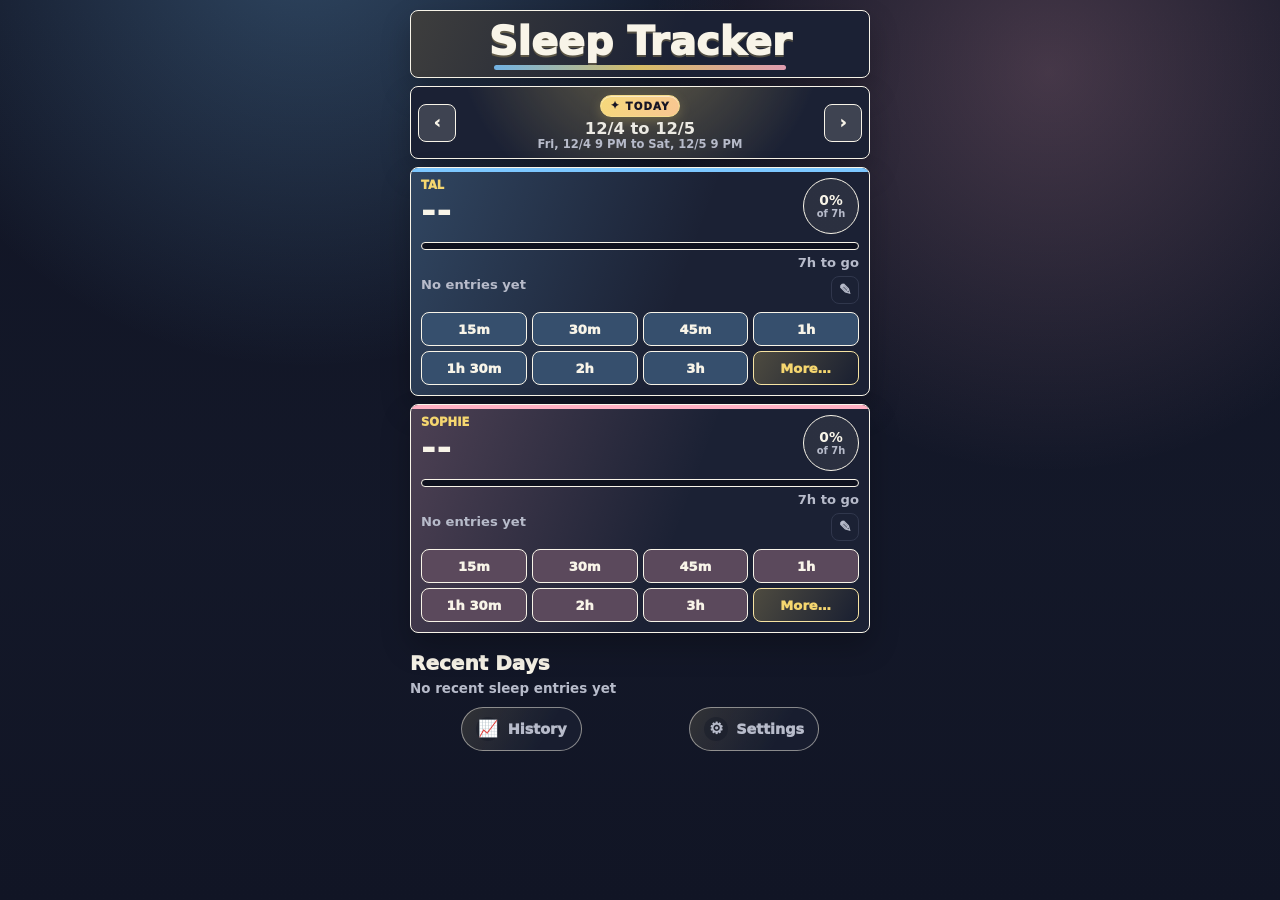
<file: index.html>
<!doctype html>
<html lang="en">
<head>
  <meta charset="utf-8">
  <meta name="viewport" content="width=device-width, initial-scale=1, viewport-fit=cover">
  <title>Sleep Tracker</title>
  <meta name="theme-color" content="#111525">
  <meta name="apple-mobile-web-app-title" content="Sleep">
  <link rel="icon" href="images/sleep-tracker-icon.png" type="image/png">
  <link rel="shortcut icon" href="images/sleep-tracker-icon.png" type="image/png">
  <link rel="apple-touch-icon" href="images/sleep-tracker-icon.png">
  <link rel="manifest" href="manifest.webmanifest?v=20260926-delight">
  <link rel="stylesheet" href="styles.css?v=20260926-delight">
</head>
<body>
  <main class="app-shell">
    <header class="top-bar">
      <h1><button type="button" class="title-button" data-go-today aria-label="Go to today's sleep day">Sleep Tracker</button></h1>
    </header>

    <section class="period-nav" aria-label="Sleep day controls">
      <button type="button" data-prev-period aria-label="Previous sleep day">‹</button>
      <div>
        <div class="period-title-line">
          <span class="today-pill" data-today-pill hidden><i aria-hidden="true">✦</i>Today</span>
          <strong data-period-title>9/17 to 9/18</strong>
        </div>
        <span data-period-range>Thu 9/17 9 PM to Fri 9/18 9 PM</span>
      </div>
      <button type="button" data-next-period aria-label="Next sleep day">›</button>
    </section>

    <section class="today-grid" data-today-grid aria-label="Sleep totals"></section>

    <section class="history-section" aria-label="Nearby sleep days">
      <div class="section-heading">
        <h2>Recent Days</h2>
      </div>
      <div class="history-list" data-history-list></div>
    </section>

    <footer class="bottom-tools">
      <button type="button" class="bottom-action history-button" data-open-history aria-label="Open sleep history" title="Sleep history">
        <span class="tool-emoji" aria-hidden="true">📈</span>
        <span>History</span>
      </button>
      <button type="button" class="bottom-action settings-button" data-open-settings aria-label="Open settings" title="Settings">
        <span class="tool-emoji" aria-hidden="true">⚙</span>
        <span>Settings</span>
      </button>
    </footer>
  </main>

  <div class="modal-backdrop" data-settings-backdrop hidden></div>
  <section class="settings-modal" data-settings-modal hidden role="dialog" aria-modal="true" aria-labelledby="settings-title">
    <div class="settings-panel">
      <header>
        <div>
          <p class="eyebrow">Sleep tracker</p>
          <h2 id="settings-title">Settings</h2>
        </div>
        <button type="button" class="plain-x" data-close-settings aria-label="Close settings">×</button>
      </header>

      <section class="settings-section" aria-label="Device settings">
        <h3>Device</h3>
        <div class="self-setting">
          <span>Who am I?</span>
          <div class="person-toggle" data-person-toggle data-selected="Tal" role="radiogroup" aria-label="Who am I?">
            <button type="button" data-self-option="Tal" role="radio" aria-checked="true">Tal</button>
            <button type="button" data-self-option="Sophie" role="radio" aria-checked="false">Sophie</button>
          </div>
        </div>
        <div class="theme-setting">
          <span>Style</span>
          <div class="theme-picker" role="group" aria-label="Style">
            <button type="button" data-theme-option="night" aria-pressed="false" title="Night Shift">
              <span class="theme-icon theme-icon--night" aria-hidden="true"><i></i></span>
              <span>Night</span>
            </button>
            <button type="button" data-theme-option="moon" aria-pressed="false" title="Moon Cards">
              <span class="theme-icon theme-icon--moon" aria-hidden="true"><i></i></span>
              <span>Moon</span>
            </button>
            <button type="button" data-theme-option="ledger" aria-pressed="false" title="Soft Ledger">
              <span class="theme-icon theme-icon--ledger" aria-hidden="true"><i></i></span>
              <span>Ledger</span>
            </button>
            <button type="button" data-theme-option="sunrise" aria-pressed="false" title="Sunrise">
              <span class="theme-icon theme-icon--sunrise" aria-hidden="true"><i></i></span>
              <span>Sunrise</span>
            </button>
          </div>
        </div>
        <label class="toggle-row">
          <span>Compact mode</span>
          <input type="checkbox" data-setting-compact>
        </label>
      </section>

      <section class="settings-section" aria-label="Sleep target settings">
        <h3>Sleep Targets</h3>
        <div class="target-grid">
          <label>
            <span>Tal</span>
            <select data-target-tal></select>
          </label>
          <label>
            <span>Sophie</span>
            <select data-target-sophie></select>
          </label>
        </div>
        <small class="settings-help">Targets sync through the shared sheet once the updated Apps Script is deployed.</small>
      </section>

      <details class="settings-section advanced-settings">
        <summary>
          <span>Advanced settings</span>
          <span class="advanced-arrow" aria-hidden="true">⌄</span>
        </summary>
        <div class="advanced-panel">
          <a class="spreadsheet-link" data-spreadsheet-link href="#" target="_blank" rel="noopener" hidden>Backend Spreadsheet</a>
          <small class="settings-help" data-spreadsheet-missing>Backend spreadsheet link appears after the updated backend syncs once.</small>
          <button type="button" class="subtle-danger" data-reset-local>Reset this phone</button>
        </div>
      </details>

      <div class="settings-actions">
        <button type="button" class="primary" data-save-settings>Save</button>
      </div>
    </div>
  </section>

  <div class="modal-backdrop" data-history-backdrop hidden></div>
  <section class="history-modal" data-history-modal hidden role="dialog" aria-modal="true" aria-labelledby="history-title">
    <div class="history-panel">
      <header>
        <div>
          <p class="eyebrow">Sleep tracker</p>
          <h2 id="history-title">Sleep history</h2>
        </div>
        <button type="button" class="plain-x" data-close-history aria-label="Close history">×</button>
      </header>
      <div class="history-chart-shell" data-history-chart></div>
    </div>
  </section>

  <div class="modal-backdrop" data-entry-backdrop hidden></div>
  <section class="entry-modal" data-entry-modal hidden role="dialog" aria-modal="true" aria-labelledby="entry-title">
    <div class="entry-panel">
      <header>
        <div>
          <p class="eyebrow">Sleep entry</p>
          <h2 id="entry-title">Edit sleep</h2>
        </div>
        <button type="button" class="plain-x" data-close-entry aria-label="Cancel edit">×</button>
      </header>

      <label>
        <span>Duration</span>
        <select data-entry-minutes></select>
      </label>

      <div class="entry-actions">
        <button type="button" class="primary" data-save-entry>Save</button>
        <button type="button" class="danger" data-delete-entry>Delete</button>
      </div>
    </div>
  </section>

  <div class="modal-backdrop" data-duration-backdrop hidden></div>
  <section class="duration-modal" data-duration-modal hidden role="dialog" aria-modal="true" aria-labelledby="duration-title">
    <div class="duration-panel">
      <header>
        <div>
          <p class="eyebrow" data-duration-person>For Tal</p>
          <h2 id="duration-title">Add more sleep</h2>
        </div>
        <button type="button" class="plain-x" data-close-duration aria-label="Close duration picker">×</button>
      </header>

      <div class="duration-picker">
        <button type="button" class="duration-step" data-duration-step="-15" aria-label="Subtract 15 minutes">−</button>
        <output class="duration-value" data-duration-value>15m</output>
        <button type="button" class="duration-step" data-duration-step="15" aria-label="Add 15 minutes">+</button>
      </div>

      <input class="duration-range" data-duration-range type="range" min="15" max="540" step="15" value="15" aria-label="Sleep duration">

      <div class="duration-presets" aria-label="Longer duration suggestions">
        <button type="button" data-duration-preset="150">2h 30m</button>
        <button type="button" data-duration-preset="240">4h</button>
        <button type="button" data-duration-preset="360">6h</button>
        <button type="button" data-duration-preset="480">8h</button>
      </div>

      <button type="button" class="primary duration-add-button" data-add-duration>Add 15m for Tal</button>
    </div>
  </section>

  <div class="confetti-stage" data-confetti-stage aria-hidden="true"></div>
  <div class="sr-only" data-goal-announcer aria-live="polite"></div>

  <script src="config.js?v=20260926-delight"></script>
  <script src="app.js?v=20260926-delight"></script>
</body>
</html>
</file>
<file: styles.css>
:root {
  --ink: #f8f4e8;
  --muted: #b7bbca;
  --bg: #111525;
  --paper: #1b2134;
  --line: #394058;
  --tal: #7cc7ff;
  --sophie: #ffb0c3;
  --accent: #f5d66f;
  --danger: #dd6b6b;
  --shadow: 0 14px 30px rgba(0, 0, 0, 0.24);
}

body[data-theme="moon"] {
  --ink: #17162f;
  --muted: #6f6b80;
  --bg: #f6f1ff;
  --paper: #fffdf7;
  --line: #ddd3f0;
  --tal: #9fc8ff;
  --sophie: #ffd1dc;
  --accent: #c8f18b;
  --danger: #d6485f;
  --shadow: 5px 5px 0 rgba(23, 22, 47, 0.16);
}

body[data-theme="ledger"] {
  --ink: #18231c;
  --muted: #697369;
  --bg: #f7f8ee;
  --paper: #fffef8;
  --line: #d9decf;
  --tal: #b8efd8;
  --sophie: #ffe2a8;
  --accent: #88d1f1;
  --danger: #d84a3c;
  --shadow: 4px 4px 0 rgba(24, 35, 28, 0.13);
}

body[data-theme="sunrise"] {
  --ink: #241a23;
  --muted: #786b72;
  --bg: #fff4e8;
  --paper: #fffdfa;
  --line: #ead8c8;
  --tal: #b5e9ff;
  --sophie: #ffc5a9;
  --accent: #ffd166;
  --danger: #d95d50;
  --shadow: 0 12px 26px rgba(36, 26, 35, 0.14);
}

* { box-sizing: border-box; }

html {
  -webkit-text-size-adjust: 100%;
  scroll-behavior: smooth;
}

body {
  margin: 0;
  min-height: 100vh;
  color: var(--ink);
  background:
    radial-gradient(circle at 24% -8%, color-mix(in srgb, var(--tal) 28%, transparent), transparent 32%),
    radial-gradient(circle at 82% 8%, color-mix(in srgb, var(--sophie) 22%, transparent), transparent 30%),
    linear-gradient(180deg, var(--bg), color-mix(in srgb, var(--bg) 76%, var(--paper)) 58%, var(--bg));
  font-family: Inter, ui-sans-serif, system-ui, -apple-system, BlinkMacSystemFont, "Segoe UI", sans-serif;
  padding: env(safe-area-inset-top) env(safe-area-inset-right) env(safe-area-inset-bottom) env(safe-area-inset-left);
}

body.is-modal-open { overflow: hidden; }
body.reduce-motion *, body.reduce-motion *::before, body.reduce-motion *::after {
  transition: none !important;
  animation: none !important;
  scroll-behavior: auto !important;
}

button, input, select { font: inherit; }
button { cursor: pointer; color: inherit; }
[hidden] { display: none !important; }

.app-shell {
  width: min(100% - 18px, 460px);
  margin: 0 auto;
  padding: 10px 0 42px;
  display: grid;
  gap: 8px;
}

.top-bar,
.period-nav,
.sleep-card,
.history-day,
.settings-panel,
.history-panel,
.entry-panel,
.duration-panel {
  border: 1px solid var(--ink);
  border-radius: 8px;
  background: var(--paper);
  box-shadow: var(--shadow);
}

.top-bar {
  min-height: 68px;
  display: block;
  padding: 12px 14px 10px;
  text-align: center;
  background:
    linear-gradient(110deg, color-mix(in srgb, var(--accent) 16%, transparent), transparent 58%),
    var(--paper);
}

.top-bar h1 {
  margin: 0;
}

.title-button {
  position: relative;
  display: inline-block;
  min-height: 0;
  border: 0;
  border-radius: 6px;
  background: transparent;
  color: var(--ink);
  padding: 0 3px 2px;
  font-size: 2.48rem;
  line-height: 0.94;
  letter-spacing: 0;
  white-space: nowrap;
  font-weight: 1000;
  text-shadow: 0 2px 0 color-mix(in srgb, var(--accent) 24%, transparent);
}

.title-button::after {
  content: "";
  position: absolute;
  left: 8px;
  right: 8px;
  bottom: -8px;
  height: 5px;
  border-radius: 999px;
  background: linear-gradient(90deg, var(--tal), var(--accent), var(--sophie));
  opacity: 0.86;
}

.title-button:hover {
  transform: translateY(-1px);
}

.title-button:focus-visible {
  outline: 2px solid color-mix(in srgb, var(--accent) 70%, transparent);
  outline-offset: 9px;
}

button {
  min-height: 38px;
  border: 1px solid var(--ink);
  border-radius: 8px;
  background: color-mix(in srgb, var(--paper) 84%, var(--ink));
  color: var(--ink);
  padding: 0 10px;
  font-weight: 950;
  box-shadow: none;
  transition: transform 150ms ease, background 150ms ease;
}

button:hover {
  transform: translateY(-1px);
}

button.primary {
  background: var(--accent);
  color: #111525;
}

button.danger,
.danger {
  color: var(--danger);
  border-color: var(--danger);
}

.bottom-action {
  width: auto;
  min-height: 44px;
  padding: 0 14px;
  display: inline-flex;
  align-items: center;
  justify-content: center;
  gap: 8px;
  margin: 0 auto;
  border-color: color-mix(in srgb, var(--ink) 50%, transparent);
  border-radius: 999px;
  background:
    linear-gradient(120deg, color-mix(in srgb, var(--accent) 12%, transparent), transparent 70%),
    color-mix(in srgb, var(--paper) 72%, transparent);
  color: var(--muted);
  font-size: 0.9rem;
  line-height: 1;
  min-width: 112px;
}

.bottom-action .tool-emoji {
  display: inline-grid;
  width: 24px;
  height: 24px;
  place-items: center;
  border-radius: 50%;
  background: color-mix(in srgb, var(--bg) 36%, transparent);
  font-size: 1.02rem;
  line-height: 1;
}

.bottom-action:hover {
  color: var(--ink);
  background: color-mix(in srgb, var(--accent) 22%, var(--paper));
  transform: translateY(-1px);
}

.bottom-tools {
  display: flex;
  gap: 10px;
  align-items: center;
  justify-content: center;
  padding: 3px 2px 0;
}

.period-nav {
  position: relative;
  overflow: hidden;
  display: grid;
  grid-template-columns: 38px minmax(0, 1fr) 38px;
  gap: 6px;
  align-items: center;
  padding: 7px;
  text-align: center;
}

.period-title-line {
  display: inline-grid;
  align-items: center;
  justify-content: center;
  justify-items: center;
  gap: 3px;
}

.period-nav strong {
  display: inline-block;
  font-size: 1.15rem;
  line-height: 1.05;
}

.today-pill {
  display: inline-flex;
  align-items: center;
  gap: 5px;
  min-height: 22px;
  padding: 0 9px;
  border: 1px solid color-mix(in srgb, var(--accent) 76%, var(--ink));
  border-radius: 999px;
  background: linear-gradient(115deg, color-mix(in srgb, var(--accent) 92%, #fff), color-mix(in srgb, var(--sophie) 42%, var(--accent)));
  color: #171525;
  box-shadow: 0 4px 12px color-mix(in srgb, var(--accent) 22%, transparent), inset 0 1px 0 rgba(255, 255, 255, 0.52);
  font-size: 0.64rem;
  font-weight: 950;
  line-height: 1;
  letter-spacing: 0.11em;
  text-transform: uppercase;
}

.today-pill i {
  font-size: 0.68rem;
  font-style: normal;
}

.period-nav.is-today {
  background:
    radial-gradient(circle at 50% -80%, color-mix(in srgb, var(--accent) 36%, transparent), transparent 70%),
    var(--paper);
}

.period-nav.is-today strong {
  color: color-mix(in srgb, var(--ink) 82%, var(--muted));
  font-size: 1.02rem;
}

.period-nav [data-period-range] {
  display: block;
  color: var(--muted);
  font-size: 0.72rem;
  font-weight: 830;
  line-height: 1.2;
}

.today-grid {
  display: grid;
  gap: 8px;
}

.sleep-card {
  position: relative;
  overflow: hidden;
  padding: 10px;
  background:
    linear-gradient(110deg, color-mix(in srgb, var(--card-color) 22%, transparent), transparent 58%),
    var(--paper);
}

.sleep-card::before {
  content: "";
  position: absolute;
  inset: 0;
  height: 4px;
  background: var(--card-color);
}

.tal-card { --card-color: var(--tal); }
.sophie-card { --card-color: var(--sophie); }

.card-top {
  display: flex;
  justify-content: space-between;
  gap: 8px;
  align-items: start;
}

.person-name {
  margin: 0 0 2px;
  color: var(--accent);
  text-transform: uppercase;
  font-size: 0.72rem;
  font-weight: 950;
}

.target-star {
  display: inline-block;
  margin-left: 6px;
  color: var(--accent);
  font-size: 0.9rem;
  line-height: 1;
  filter: drop-shadow(0 0 5px color-mix(in srgb, var(--accent) 42%, transparent));
}

.card-top h2 {
  margin: 0;
  font-size: 2.35rem;
  line-height: 0.9;
}

.goal-badge {
  width: 56px;
  min-height: 56px;
  border-radius: 50%;
  display: grid;
  place-items: center;
  align-content: center;
  background: conic-gradient(var(--card-color) var(--progress), rgba(127,127,127,0.16) 0);
  border: 1px solid var(--ink);
  font-size: 0.62rem;
  text-align: center;
}

.goal-badge strong {
  font-size: 0.86rem;
  line-height: 1;
}

.goal-badge span {
  color: var(--muted);
  font-weight: 850;
}

.progress-track {
  height: 8px;
  border: 1px solid var(--ink);
  border-radius: 999px;
  margin: 8px 0 5px;
  overflow: hidden;
  background: color-mix(in srgb, var(--bg) 82%, #000);
}

.progress-track span {
  display: block;
  width: var(--progress);
  height: 100%;
  background: var(--card-color);
}

.sleep-status {
  display: flex;
  justify-content: flex-end;
  margin: 0 0 6px;
  color: var(--muted);
  font-size: 0.82rem;
  font-weight: 900;
}

.sleep-status strong {
  color: var(--muted);
}

.entry-row {
  display: grid;
  grid-template-columns: minmax(0, 1fr) 30px;
  gap: 6px;
  align-items: start;
  min-height: 26px;
}

.entry-row.is-editing {
  grid-template-columns: 1fr;
  gap: 8px;
}

.entry-list {
  color: color-mix(in srgb, var(--ink) 86%, var(--muted));
  font-size: 0.82rem;
  font-weight: 760;
  line-height: 1.35;
}

.entry-list.is-editing {
  display: grid;
  gap: 6px;
}

.entry-piece {
  display: inline-flex;
  align-items: baseline;
  gap: 0.18rem;
  margin: 0 0.55rem 0.18rem 0;
}

.entry-link {
  display: inline;
  min-height: 0;
  border: 0;
  border-radius: 0;
  background: transparent;
  color: inherit;
  padding: 0 1px;
  font-weight: 820;
  text-align: left;
  pointer-events: auto;
  text-decoration: underline;
  text-decoration-thickness: 1px;
  text-underline-offset: 3px;
  text-decoration-color: color-mix(in srgb, var(--card-color) 64%, transparent);
}

.entry-list.is-editing .entry-link {
  color: var(--accent);
  text-decoration-color: currentColor;
}

.entry-link:hover {
  color: var(--accent);
}

.entry-edit-row {
  min-height: 38px;
  display: grid;
  grid-template-columns: minmax(0, 1fr) auto;
  gap: 8px;
  align-items: center;
  border: 1px solid color-mix(in srgb, var(--line) 72%, transparent);
  border-radius: 8px;
  padding: 4px 5px 4px 9px;
  background: color-mix(in srgb, var(--bg) 38%, transparent);
}

.entry-edit-duration {
  min-height: 28px;
  justify-self: start;
  border: 0;
  border-radius: 0;
  background: transparent;
  color: var(--ink);
  padding: 0;
  font-size: 0.95rem;
  font-weight: 950;
  text-align: left;
}

.entry-edit-duration:hover {
  color: var(--accent);
  transform: none;
}

.entry-edit-actions {
  display: flex;
  gap: 5px;
}

.entry-action-button {
  width: 30px;
  min-height: 30px;
  padding: 0;
  border-color: color-mix(in srgb, var(--line) 70%, transparent);
  background: color-mix(in srgb, var(--paper) 52%, transparent);
  color: var(--muted);
  font-size: 1rem;
}

.entry-action-button:hover {
  color: var(--ink);
  background: color-mix(in srgb, var(--accent) 18%, transparent);
}

.entry-action-button.danger:hover {
  color: var(--danger);
  background: color-mix(in srgb, var(--danger) 13%, transparent);
}

.entry-separator {
  color: var(--muted);
}

.empty-entry {
  color: var(--muted);
}

.edit-icon {
  justify-self: end;
  width: 28px;
  min-height: 28px;
  padding: 0;
  border-color: color-mix(in srgb, var(--line) 70%, transparent);
  background: transparent;
  color: var(--muted);
  font-size: 0.95rem;
}

.edit-icon:hover {
  color: var(--ink);
  background: color-mix(in srgb, var(--accent) 22%, transparent);
}

.done-editing-button {
  justify-self: stretch;
  min-height: 36px;
  border-color: color-mix(in srgb, var(--accent) 58%, var(--line));
  background: color-mix(in srgb, var(--accent) 20%, var(--paper));
  color: var(--ink);
  font-size: 0.82rem;
}

.quick-add {
  margin-top: 8px;
}

.quick-add div {
  display: grid;
  grid-template-columns: repeat(4, minmax(0, 1fr));
  gap: 5px;
}

.quick-add button {
  min-height: 34px;
  padding: 0 3px;
  background: color-mix(in srgb, var(--card-color) 28%, var(--paper));
  font-size: 0.82rem;
}

.quick-add .more-duration-button {
  border-color: color-mix(in srgb, var(--accent) 58%, var(--ink));
  background:
    linear-gradient(120deg, color-mix(in srgb, var(--accent) 24%, transparent), transparent),
    color-mix(in srgb, var(--paper) 82%, var(--bg));
  color: var(--accent);
}

.more-duration-button span {
  letter-spacing: 0.08em;
}

input, select {
  width: 100%;
  min-height: 38px;
  border: 1px solid var(--ink);
  border-radius: 8px;
  background: color-mix(in srgb, var(--paper) 78%, var(--bg));
  color: var(--ink);
  padding: 7px 9px;
  font-weight: 850;
}

label {
  display: grid;
  gap: 5px;
}

label span,
.self-setting > span,
.theme-setting > span,
.eyebrow {
  color: var(--muted);
  text-transform: uppercase;
  font-size: 0.72rem;
  font-weight: 950;
}

.history-section {
  display: grid;
  gap: 7px;
  margin-top: 12px;
}

.section-heading h2 {
  margin: 0;
  color: var(--ink);
  font-size: 1.25rem;
  line-height: 1.05;
  font-weight: 950;
}

.history-list {
  display: grid;
  gap: 8px;
}

.empty-history {
  margin: 0;
  color: var(--muted);
  font-size: 0.84rem;
  font-weight: 820;
}

.history-day {
  padding: 8px;
}

.history-day h3 {
  margin: 0 0 7px;
  color: var(--muted);
  font-size: 0.78rem;
  font-weight: 950;
}

.mini-pair {
  display: grid;
  grid-template-columns: 1fr 1fr;
  gap: 6px;
}

.mini-card {
  position: relative;
  min-height: 82px;
  display: grid;
  align-content: start;
  gap: 3px;
  text-align: left;
  overflow: hidden;
  background:
    linear-gradient(120deg, color-mix(in srgb, var(--card-color) 30%, transparent), transparent),
    color-mix(in srgb, var(--paper) 86%, var(--bg));
}

.mini-card::before {
  content: "";
  position: absolute;
  inset: 0 auto 0 0;
  width: var(--mini-progress);
  background: linear-gradient(90deg, color-mix(in srgb, var(--card-color) 35%, transparent), transparent);
  opacity: 0.82;
}

.mini-card > * {
  position: relative;
  z-index: 1;
}

.mini-card.is-empty {
  opacity: 0.72;
}

.mini-card span,
.mini-card small {
  color: var(--muted);
  font-size: 0.68rem;
  font-weight: 900;
}

.mini-card strong {
  font-size: 1.05rem;
}

.mini-star {
  margin-left: 4px;
  color: var(--accent);
  font-style: normal;
}

.modal-backdrop {
  position: fixed;
  inset: 0;
  z-index: 10;
  background: rgba(0, 0, 0, 0.58);
  animation: backdrop-in 160ms ease-out both;
}

.modal-backdrop.is-closing {
  animation: backdrop-out 160ms ease-in both;
}

.settings-modal,
.history-modal,
.entry-modal,
.duration-modal {
  position: fixed;
  inset: 8px;
  z-index: 11;
  display: grid;
}

.settings-modal {
  place-items: end center;
}

.entry-modal {
  place-items: center;
}

.duration-modal {
  inset: 0;
  place-items: end center;
  padding: 12px max(10px, env(safe-area-inset-right)) max(10px, env(safe-area-inset-bottom)) max(10px, env(safe-area-inset-left));
}

.history-modal {
  place-items: center;
}

.settings-panel,
.history-panel,
.entry-panel,
.duration-panel {
  width: min(100%, 440px);
  max-height: calc(100vh - 16px);
  overflow-y: auto;
  padding: 14px;
  display: grid;
  gap: 12px;
}

.history-panel {
  width: min(100%, 720px);
  background:
    radial-gradient(circle at 18% 0%, color-mix(in srgb, var(--tal) 18%, transparent), transparent 34%),
    radial-gradient(circle at 82% 8%, color-mix(in srgb, var(--sophie) 16%, transparent), transparent 30%),
    var(--paper);
  border-color: color-mix(in srgb, var(--ink) 70%, var(--line));
}

.duration-panel {
  width: min(100%, 460px);
  padding: 18px;
  gap: 16px;
  border-radius: 24px 24px 12px 12px;
  border-color: color-mix(in srgb, var(--accent) 52%, var(--ink));
  background:
    radial-gradient(circle at 12% 0%, color-mix(in srgb, var(--tal) 22%, transparent), transparent 36%),
    radial-gradient(circle at 90% 10%, color-mix(in srgb, var(--sophie) 18%, transparent), transparent 34%),
    var(--paper);
  box-shadow: 0 -16px 50px rgba(0, 0, 0, 0.34);
}

.duration-modal:not([hidden]) .duration-panel {
  animation: duration-sheet-in 220ms cubic-bezier(0.2, 0.82, 0.25, 1) both;
}

.duration-modal.is-closing .duration-panel {
  animation: duration-sheet-out 160ms ease-in both;
}

.history-modal:not([hidden]) .history-panel {
  animation: history-pop-in 180ms cubic-bezier(0.2, 0.8, 0.2, 1) both;
}

.history-modal.is-closing .history-panel {
  animation: history-pop-out 160ms ease-in both;
}

.settings-panel header,
.history-panel header,
.entry-panel header,
.duration-panel header {
  display: flex;
  justify-content: space-between;
  gap: 12px;
  align-items: start;
}

.settings-panel h2,
.history-panel h2,
.entry-panel h2,
.duration-panel h2 {
  margin: 0;
  font-size: 1.85rem;
}

.duration-picker {
  display: grid;
  grid-template-columns: 54px minmax(0, 1fr) 54px;
  align-items: center;
  gap: 10px;
}

.duration-step {
  min-height: 54px;
  border-radius: 50%;
  padding: 0;
  border-color: color-mix(in srgb, var(--accent) 56%, var(--line));
  background: color-mix(in srgb, var(--accent) 12%, var(--paper));
  color: var(--accent);
  font-size: 1.7rem;
  line-height: 1;
}

.duration-value {
  min-height: 74px;
  display: grid;
  place-items: center;
  border: 1px solid color-mix(in srgb, var(--line) 72%, transparent);
  border-radius: 18px;
  background: color-mix(in srgb, var(--bg) 32%, transparent);
  color: var(--ink);
  font-size: clamp(2rem, 10vw, 3rem);
  font-weight: 1000;
  letter-spacing: -0.04em;
  text-shadow: 0 2px 0 color-mix(in srgb, var(--accent) 24%, transparent);
}

.duration-range {
  appearance: none;
  min-height: 34px;
  border: 0;
  padding: 0;
  background: transparent;
  accent-color: var(--accent);
}

.duration-range::-webkit-slider-runnable-track {
  height: 8px;
  border: 1px solid color-mix(in srgb, var(--ink) 56%, transparent);
  border-radius: 999px;
  background: linear-gradient(90deg, var(--tal), var(--accent), var(--sophie));
}

.duration-range::-webkit-slider-thumb {
  appearance: none;
  width: 28px;
  height: 28px;
  margin-top: -11px;
  border: 2px solid var(--ink);
  border-radius: 50%;
  background: var(--paper);
  box-shadow: 0 4px 12px rgba(0, 0, 0, 0.28);
}

.duration-range::-moz-range-track {
  height: 8px;
  border: 1px solid color-mix(in srgb, var(--ink) 56%, transparent);
  border-radius: 999px;
  background: linear-gradient(90deg, var(--tal), var(--accent), var(--sophie));
}

.duration-range::-moz-range-thumb {
  width: 28px;
  height: 28px;
  border: 2px solid var(--ink);
  border-radius: 50%;
  background: var(--paper);
}

.duration-presets {
  display: grid;
  grid-template-columns: repeat(4, minmax(0, 1fr));
  gap: 6px;
}

.duration-presets button {
  min-height: 38px;
  padding: 0 4px;
  border-color: color-mix(in srgb, var(--line) 72%, transparent);
  background: color-mix(in srgb, var(--paper) 74%, var(--bg));
  color: var(--muted);
  font-size: 0.78rem;
}

.duration-presets button.is-selected {
  border-color: var(--accent);
  background: color-mix(in srgb, var(--accent) 20%, var(--paper));
  color: var(--ink);
}

.duration-add-button {
  min-height: 52px;
  border-radius: 14px;
  font-size: 1rem;
}

.history-chart-frame {
  display: grid;
  grid-template-columns: 38px minmax(0, 1fr);
  border: 1px solid color-mix(in srgb, var(--line) 66%, transparent);
  border-radius: 8px;
  overflow: hidden;
  background: color-mix(in srgb, var(--bg) 18%, var(--paper));
  box-shadow: inset 0 1px 0 color-mix(in srgb, var(--ink) 10%, transparent);
}

.history-chart-topline {
  display: flex;
  justify-content: space-between;
  align-items: center;
  gap: 10px;
  margin: -2px 1px -4px;
  color: color-mix(in srgb, var(--muted) 78%, transparent);
  font-size: 0.68rem;
  font-weight: 900;
  text-transform: uppercase;
}

.history-chart-key {
  display: flex;
  flex-wrap: wrap;
  justify-content: flex-end;
  gap: 5px;
  text-transform: none;
}

.history-chart-key span {
  min-height: 24px;
  display: inline-flex;
  align-items: center;
  gap: 5px;
  border: 1px solid color-mix(in srgb, var(--line) 48%, transparent);
  border-radius: 999px;
  padding: 2px 7px;
  background: color-mix(in srgb, var(--paper) 72%, transparent);
  color: color-mix(in srgb, var(--muted) 88%, var(--ink));
  font-size: 0.68rem;
}

.key-line {
  width: 17px;
  height: 3px;
  border-radius: 999px;
  display: inline-block;
}

.tal-key {
  background: var(--tal);
}

.sophie-key {
  background: var(--sophie);
}

.target-key {
  height: 0;
  border-top: 2px dotted color-mix(in srgb, var(--accent) 76%, var(--muted));
}

.key-star {
  color: var(--accent);
  font-style: normal;
  line-height: 1;
}

.key-star::before {
  content: "★";
}

.history-y-axis {
  position: relative;
  border-right: 0;
  background:
    linear-gradient(90deg, color-mix(in srgb, var(--paper) 88%, var(--bg)), color-mix(in srgb, var(--paper) 72%, var(--bg)));
}

.history-y-axis span {
  position: absolute;
  right: 6px;
  transform: translateY(-50%);
  color: color-mix(in srgb, var(--muted) 68%, transparent);
  font-size: 0.62rem;
  font-weight: 850;
  letter-spacing: 0;
}

.history-scroll {
  overflow-x: auto;
  overflow-y: hidden;
  overscroll-behavior-x: contain;
  -webkit-overflow-scrolling: touch;
  background:
    linear-gradient(180deg, color-mix(in srgb, var(--paper) 92%, var(--bg)), color-mix(in srgb, var(--paper) 80%, var(--bg)));
  scrollbar-color: color-mix(in srgb, var(--accent) 48%, var(--line)) transparent;
}

.history-scroll:focus {
  outline: 2px solid color-mix(in srgb, var(--accent) 60%, transparent);
  outline-offset: -2px;
}

.history-svg {
  display: block;
}

.chart-plot-bg {
  fill: color-mix(in srgb, var(--bg) 20%, transparent);
}

.chart-grid {
  stroke: color-mix(in srgb, var(--line) 34%, transparent);
  stroke-width: 1;
}

.chart-axis {
  stroke: color-mix(in srgb, var(--muted) 34%, transparent);
  stroke-width: 1.2;
}

.target-guide-line {
  stroke: color-mix(in srgb, var(--accent) 72%, var(--muted));
  stroke-width: 1.5;
  stroke-dasharray: 1 7;
  stroke-linecap: round;
  opacity: 0.78;
}

.target-guide-label {
  fill: color-mix(in srgb, var(--accent) 82%, var(--muted));
  font-size: 10px;
  font-weight: 850;
  text-anchor: end;
  opacity: 0.78;
}

.tal-target-line .target-guide-line {
  stroke: color-mix(in srgb, var(--tal) 70%, var(--accent));
}

.sophie-target-line .target-guide-line {
  stroke: color-mix(in srgb, var(--sophie) 70%, var(--accent));
}

.history-area {
  opacity: 0.13;
}

.tal-area {
  fill: var(--tal);
}

.sophie-area {
  fill: var(--sophie);
}

.history-line {
  fill: none;
  stroke-width: 3.4;
  stroke-linecap: round;
  stroke-linejoin: round;
  filter: drop-shadow(0 3px 5px rgba(0, 0, 0, 0.16));
}

.tal-line {
  stroke: var(--tal);
}

.sophie-line {
  stroke: var(--sophie);
}

.chart-dot {
  stroke: var(--paper);
  stroke-width: 2.4;
}

.tal-dot {
  fill: var(--tal);
}

.sophie-dot {
  fill: var(--sophie);
}

.chart-star {
  fill: var(--accent);
  font-size: 12px;
  font-weight: 950;
  text-anchor: middle;
  opacity: 0.86;
}

.chart-series-label line {
  stroke-width: 2;
  stroke-linecap: round;
  opacity: 0.78;
}

.chart-series-label rect {
  stroke-width: 1.2;
  filter: drop-shadow(0 3px 5px rgba(0, 0, 0, 0.18));
}

.chart-series-label text {
  fill: #111525;
  font-size: 10px;
  font-weight: 950;
  text-anchor: middle;
}

.tal-series-label line,
.tal-series-label rect {
  stroke: var(--tal);
}

.tal-series-label rect {
  fill: color-mix(in srgb, var(--tal) 88%, #fff);
}

.sophie-series-label line,
.sophie-series-label rect {
  stroke: var(--sophie);
}

.sophie-series-label rect {
  fill: color-mix(in srgb, var(--sophie) 88%, #fff);
}

.chart-date-label {
  fill: color-mix(in srgb, var(--muted) 82%, transparent);
  font-size: 11px;
  font-weight: 850;
  text-anchor: middle;
}

.chart-empty {
  padding: 12px;
  border: 1px solid var(--line);
  border-radius: 8px;
}

@keyframes backdrop-in {
  from { opacity: 0; }
  to { opacity: 1; }
}

@keyframes backdrop-out {
  from { opacity: 1; }
  to { opacity: 0; }
}

@keyframes history-pop-in {
  from {
    opacity: 0;
    transform: translateY(10px) scale(0.98);
  }
  to {
    opacity: 1;
    transform: translateY(0) scale(1);
  }
}

@keyframes history-pop-out {
  from {
    opacity: 1;
    transform: translateY(0) scale(1);
  }
  to {
    opacity: 0;
    transform: translateY(8px) scale(0.985);
  }
}

@keyframes duration-sheet-in {
  from {
    opacity: 0;
    transform: translateY(34px) scale(0.985);
  }
  to {
    opacity: 1;
    transform: translateY(0) scale(1);
  }
}

@keyframes duration-sheet-out {
  from {
    opacity: 1;
    transform: translateY(0) scale(1);
  }
  to {
    opacity: 0;
    transform: translateY(28px) scale(0.99);
  }
}

.confetti-stage {
  position: fixed;
  inset: 0;
  z-index: 30;
  overflow: hidden;
  pointer-events: none;
}

.confetti-burst {
  position: absolute;
  inset: 0;
}

.confetti-piece {
  position: absolute;
  left: 50%;
  top: 54%;
  width: var(--size);
  height: calc(var(--size) * 1.65);
  border-radius: 2px;
  background: var(--confetti-color);
  opacity: 0;
  box-shadow: 0 1px 2px rgba(0, 0, 0, 0.14);
  animation: confetti-flight var(--duration) cubic-bezier(0.18, 0.75, 0.28, 1) var(--delay) forwards;
}

.confetti-piece.shape-1 {
  height: var(--size);
  border-radius: 50%;
}

.confetti-piece.shape-2 {
  height: calc(var(--size) * 0.7);
  border-radius: 999px;
}

.confetti-piece.shape-3 {
  width: calc(var(--size) * 0.85);
  clip-path: polygon(50% 0, 100% 100%, 0 100%);
}

.goal-toast {
  position: absolute;
  top: max(18px, calc(env(safe-area-inset-top) + 12px));
  left: 50%;
  width: min(calc(100% - 28px), 350px);
  min-height: 64px;
  display: grid;
  grid-template-columns: 38px 1fr;
  align-items: center;
  column-gap: 10px;
  border: 1px solid color-mix(in srgb, var(--accent) 70%, #fff);
  border-radius: 22px;
  padding: 9px 14px 9px 10px;
  background:
    linear-gradient(120deg, color-mix(in srgb, var(--accent) 22%, transparent), transparent 55%),
    color-mix(in srgb, var(--paper) 92%, #000);
  color: var(--ink);
  box-shadow: 0 14px 38px rgba(0, 0, 0, 0.34), inset 0 1px 0 rgba(255, 255, 255, 0.24);
  transform: translateX(-50%);
  animation: goal-toast-pop 3.2s cubic-bezier(0.2, 0.78, 0.2, 1) both;
}

.goal-toast > span {
  grid-row: 1 / span 2;
  width: 38px;
  height: 38px;
  display: grid;
  place-items: center;
  border-radius: 50%;
  background: linear-gradient(135deg, var(--accent), color-mix(in srgb, var(--sophie) 64%, var(--accent)));
  color: #171525;
  font-size: 1.18rem;
  box-shadow: 0 4px 12px color-mix(in srgb, var(--accent) 28%, transparent);
}

.goal-toast strong {
  align-self: end;
  font-size: 0.98rem;
  line-height: 1.15;
}

.goal-toast small {
  align-self: start;
  color: var(--muted);
  font-size: 0.72rem;
  font-weight: 800;
}

.sophie-confetti .goal-toast > span {
  background: linear-gradient(135deg, var(--sophie), var(--accent));
}

.tal-confetti .goal-toast > span {
  background: linear-gradient(135deg, var(--tal), var(--accent));
}

.quiet-confetti .goal-toast {
  animation: none;
}

.sr-only {
  position: absolute;
  width: 1px;
  height: 1px;
  padding: 0;
  margin: -1px;
  overflow: hidden;
  clip: rect(0, 0, 0, 0);
  white-space: nowrap;
  border: 0;
}

@keyframes confetti-flight {
  0% {
    opacity: 0;
    transform: translate(-50%, -50%) translate(0, 0) rotate(0deg) scale(0.5);
  }
  7% { opacity: 1; }
  28% {
    opacity: 1;
    transform: translate(-50%, -50%) translate(var(--burst-x), var(--burst-y)) rotate(calc(var(--turn) * 0.34)) scale(1);
  }
  100% {
    opacity: 0;
    transform: translate(-50%, -50%) translate(calc(var(--burst-x) + var(--drift)), 66vh) rotate(var(--turn)) scale(0.88);
  }
}

@keyframes goal-toast-pop {
  0% {
    opacity: 0;
    transform: translate(-50%, -18px) scale(0.9);
  }
  10%, 76% {
    opacity: 1;
    transform: translate(-50%, 0) scale(1);
  }
  100% {
    opacity: 0;
    transform: translate(-50%, -8px) scale(0.98);
  }
}

.plain-x {
  width: 40px;
  min-height: 40px;
  padding: 0;
  font-size: 1.35rem;
  line-height: 1;
  transition: transform 150ms ease, background 150ms ease;
}

.plain-x:hover {
  transform: rotate(12deg);
}

.settings-section {
  display: grid;
  gap: 9px;
  border-top: 1px solid var(--line);
  padding-top: 10px;
}

.settings-section h3 {
  margin: 0;
  font-size: 1rem;
}

.self-setting {
  display: grid;
  gap: 7px;
}

.person-toggle {
  position: relative;
  display: grid;
  grid-template-columns: 1fr 1fr;
  gap: 0;
  padding: 4px;
  border: 1px solid var(--line);
  border-radius: 999px;
  background: color-mix(in srgb, var(--paper) 78%, var(--bg));
  overflow: hidden;
}

.person-toggle::before {
  content: "";
  position: absolute;
  left: 4px;
  top: 4px;
  bottom: 4px;
  width: calc(50% - 4px);
  border-radius: 999px;
  background:
    linear-gradient(120deg, color-mix(in srgb, var(--accent) 78%, #fff), color-mix(in srgb, var(--tal) 58%, var(--sophie)));
  box-shadow: inset 0 0 0 1px color-mix(in srgb, var(--ink) 52%, transparent);
  transition: transform 170ms ease;
}

.person-toggle[data-selected="Sophie"]::before {
  transform: translateX(100%);
}

.person-toggle button {
  position: relative;
  z-index: 1;
  min-height: 42px;
  border: 0;
  border-radius: 999px;
  background: transparent;
  color: var(--muted);
  opacity: 0.46;
  font-size: 1rem;
  transition: color 150ms ease, opacity 150ms ease;
}

.person-toggle button:hover {
  transform: none;
}

.person-toggle button.is-selected {
  color: #111525;
  opacity: 1;
}

.theme-setting {
  display: grid;
  gap: 7px;
}

.theme-picker {
  display: grid;
  grid-template-columns: repeat(4, minmax(0, 1fr));
  gap: 7px;
}

.theme-picker button {
  min-height: 74px;
  padding: 7px 5px;
  display: grid;
  place-items: center;
  gap: 5px;
  border-color: var(--line);
  background: color-mix(in srgb, var(--paper) 78%, var(--bg));
  color: var(--muted);
  font-size: 0.68rem;
}

.theme-picker button.is-selected {
  border-color: var(--accent);
  color: var(--ink);
  background: color-mix(in srgb, var(--accent) 18%, var(--paper));
  box-shadow: inset 0 0 0 2px color-mix(in srgb, var(--accent) 34%, transparent);
}

.theme-icon {
  width: 36px;
  height: 36px;
  border: 1px solid currentColor;
  border-radius: 8px;
  display: block;
  position: relative;
  overflow: hidden;
  background: var(--theme-bg);
}

.theme-icon i,
.theme-icon::before,
.theme-icon::after {
  content: "";
  position: absolute;
  display: block;
}

.theme-icon i {
  inset: auto 6px 6px 6px;
  height: 8px;
  border-radius: 999px;
  background: var(--theme-line);
}

.theme-icon::before {
  width: 13px;
  height: 13px;
  left: 7px;
  top: 7px;
  border-radius: 50%;
  background: var(--theme-dot);
}

.theme-icon::after {
  right: 6px;
  top: 8px;
  width: 8px;
  height: 20px;
  border-radius: 999px;
  background: color-mix(in srgb, var(--theme-dot) 64%, transparent);
}

.theme-icon--night {
  --theme-bg: #111525;
  --theme-line: #f5d66f;
  --theme-dot: #7cc7ff;
}

.theme-icon--moon {
  --theme-bg: #f6f1ff;
  --theme-line: #c8f18b;
  --theme-dot: #9fc8ff;
}

.theme-icon--ledger {
  --theme-bg: #f7f8ee;
  --theme-line: #88d1f1;
  --theme-dot: #b8efd8;
}

.theme-icon--sunrise {
  --theme-bg: #fff4e8;
  --theme-line: #ffd166;
  --theme-dot: #ffc5a9;
}

.target-grid {
  display: grid;
  grid-template-columns: 1fr 1fr;
  gap: 8px;
}

.settings-help {
  color: var(--muted);
  font-weight: 760;
  line-height: 1.3;
}

.toggle-row {
  display: grid;
  grid-template-columns: 1fr auto;
  align-items: center;
}

.toggle-row input {
  appearance: none;
  width: 48px;
  min-height: 28px;
  border-radius: 999px;
  padding: 3px;
  background: color-mix(in srgb, var(--line) 62%, var(--paper));
  accent-color: var(--accent);
  position: relative;
  transition: background 160ms ease;
}

.toggle-row input::before {
  content: "";
  display: block;
  width: 20px;
  height: 20px;
  border-radius: 50%;
  background: var(--paper);
  border: 1px solid var(--ink);
  transition: transform 160ms ease;
}

.toggle-row input:checked {
  background: var(--accent);
}

.toggle-row input:checked::before {
  transform: translateX(20px);
}

.advanced-settings {
  gap: 0;
}

.advanced-settings summary {
  min-height: 36px;
  display: flex;
  align-items: center;
  justify-content: space-between;
  gap: 8px;
  color: var(--muted);
  cursor: pointer;
  font-size: 0.82rem;
  font-weight: 900;
  list-style: none;
}

.advanced-settings summary::-webkit-details-marker {
  display: none;
}

.advanced-arrow {
  color: var(--accent);
  transition: transform 150ms ease;
}

.advanced-settings[open] .advanced-arrow {
  transform: rotate(180deg);
}

.advanced-panel {
  display: grid;
  gap: 8px;
  padding-top: 6px;
}

.spreadsheet-link {
  min-height: 34px;
  border: 1px solid color-mix(in srgb, var(--line) 64%, transparent);
  border-radius: 8px;
  display: flex;
  align-items: center;
  justify-content: space-between;
  gap: 8px;
  padding: 7px 9px;
  color: var(--muted);
  background: transparent;
  font-size: 0.82rem;
  font-weight: 850;
  text-decoration: none;
}

.spreadsheet-link::after {
  content: "↗";
  color: var(--accent);
  font-weight: 950;
}

.spreadsheet-link:hover {
  color: var(--ink);
  background: color-mix(in srgb, var(--accent) 10%, transparent);
  transform: translateY(-1px);
}

.entry-actions {
  display: grid;
  grid-template-columns: 1fr 1fr;
  gap: 7px;
}

.subtle-danger {
  min-height: 34px;
  border-color: color-mix(in srgb, var(--danger) 46%, transparent);
  background: transparent;
  color: color-mix(in srgb, var(--danger) 86%, var(--muted));
  font-size: 0.82rem;
}

.settings-actions {
  display: grid;
}

body.compact-mode .app-shell {
  width: min(100% - 12px, 440px);
  gap: 5px;
  padding-top: 6px;
}

body.compact-mode .top-bar {
  min-height: 44px;
  padding: 7px 10px 5px;
}

body.compact-mode .title-button {
  font-size: 1.78rem;
  padding-bottom: 0;
  text-shadow: none;
}

body.compact-mode .title-button::after {
  bottom: -6px;
  height: 3px;
  left: 10px;
  right: 10px;
}

body.compact-mode .period-nav {
  grid-template-columns: 32px minmax(0, 1fr) 32px;
  gap: 4px;
  padding: 4px;
}

body.compact-mode .period-nav button {
  min-height: 30px;
  padding: 0 6px;
}

body.compact-mode .period-nav strong {
  font-size: 1rem;
}

body.compact-mode .period-nav [data-period-range] {
  display: none;
}

body.compact-mode .today-grid {
  gap: 5px;
}

body.compact-mode .sleep-card {
  padding: 7px 8px;
}

body.compact-mode .sleep-card::before {
  height: 3px;
}

body.compact-mode .person-name {
  margin-bottom: 0;
  font-size: 0.66rem;
}

body.compact-mode .card-top h2 {
  font-size: 1.72rem;
}

body.compact-mode .goal-badge {
  width: 42px;
  min-height: 42px;
  font-size: 0.52rem;
}

body.compact-mode .goal-badge strong {
  font-size: 0.72rem;
}

body.compact-mode .progress-track {
  height: 6px;
  margin: 5px 0 3px;
}

body.compact-mode .entry-row {
  min-height: 20px;
  grid-template-columns: minmax(0, 1fr) 24px;
}

body.compact-mode .edit-icon {
  width: 24px;
  min-height: 24px;
  font-size: 0.82rem;
}

body.compact-mode .quick-add {
  margin-top: 5px;
}

body.compact-mode .quick-add div {
  gap: 4px;
}

body.compact-mode .quick-add button {
  min-height: 27px;
  border-radius: 7px;
  font-size: 0.78rem;
}

body.compact-mode select {
  min-height: 31px;
  padding: 4px 8px;
}

body.compact-mode .period-nav [data-period-range],
body.compact-mode .entry-list,
body.compact-mode .sleep-status {
  font-size: 0.7rem;
}

body.compact-mode .period-nav [data-period-range] {
  display: none;
}

body.compact-mode .today-pill {
  display: inline-flex;
  min-height: 18px;
  padding: 0 7px;
  font-size: 0.56rem;
}

body.compact-mode .sleep-status {
  margin-bottom: 3px;
}

body.compact-mode .history-section {
  margin-top: 6px;
  gap: 5px;
}

body.compact-mode .section-heading h2 {
  font-size: 1rem;
}

body.compact-mode .history-list {
  gap: 5px;
}

body.compact-mode .history-day {
  padding: 6px;
}

body.compact-mode .history-day h3 {
  margin-bottom: 5px;
  font-size: 0.7rem;
}

body.compact-mode .mini-card {
  min-height: 62px;
  gap: 1px;
}

body.compact-mode .mini-card strong {
  font-size: 0.92rem;
}

body.compact-mode .mini-card span,
body.compact-mode .mini-card small {
  font-size: 0.62rem;
}

body.compact-mode .bottom-action {
  min-width: 96px;
  min-height: 36px;
  padding: 0 10px;
  font-size: 0.8rem;
}

body.compact-mode .bottom-action .tool-emoji {
  width: 20px;
  height: 20px;
  font-size: 0.9rem;
}

@media (max-width: 390px) {
  .quick-add button { font-size: 0.76rem; }
  .top-bar { min-height: 62px; }
  .title-button { font-size: 2.12rem; }
  .theme-picker { grid-template-columns: repeat(2, minmax(0, 1fr)); }
  .duration-panel { padding: 16px 14px; }
  .duration-presets button { font-size: 0.72rem; }
}

@media (max-width: 340px) {
  .title-button { font-size: 1.92rem; }
  .quick-add div { grid-template-columns: repeat(2, minmax(0, 1fr)); }
  .duration-presets { grid-template-columns: repeat(2, minmax(0, 1fr)); }
}

@media (prefers-reduced-motion: reduce) {
  .confetti-piece { display: none; }
  .goal-toast { animation: none; }
}
</file>
